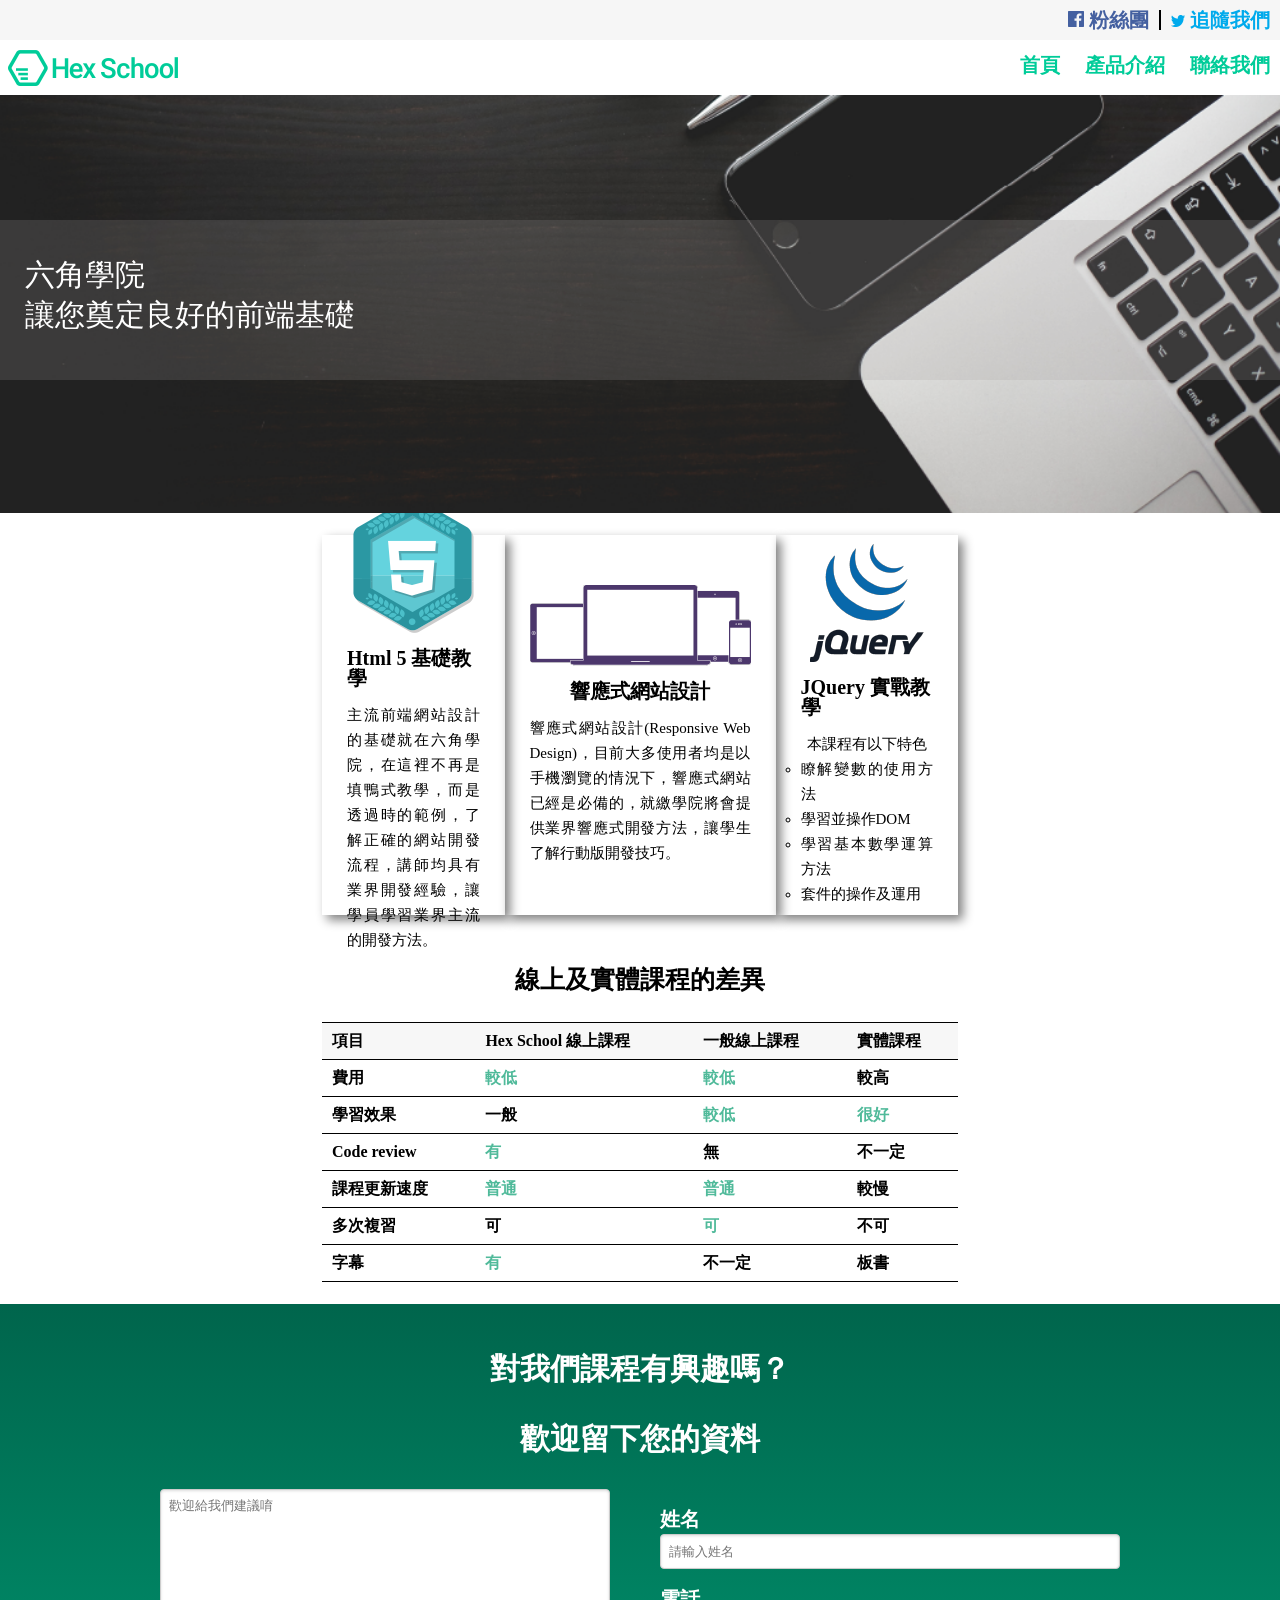
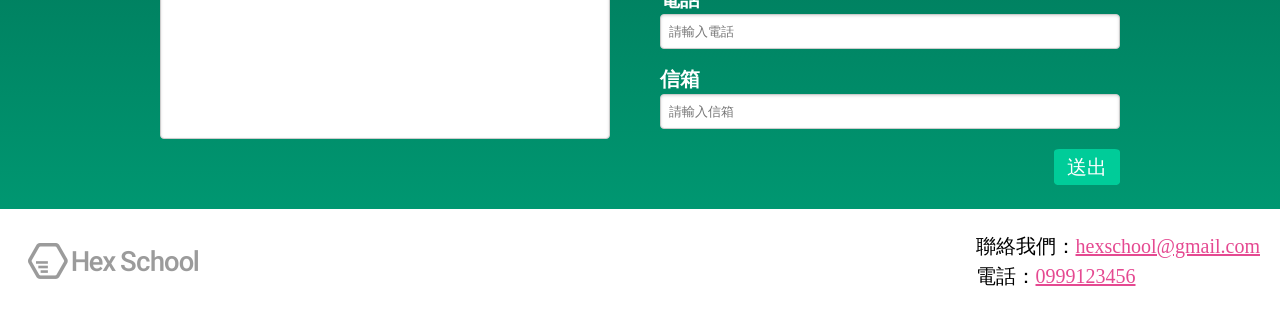
<file: index.html>
<!DOCTYPE html>
<html lang="en">

<head>
    <meta charset="UTF-8">
    <meta http-equiv="X-UA-Compatible" content="IE=edge">
    <meta name="viewport" content="width=device-width, initial-scale=1.0">
    <link rel="stylesheet" href="css/style.css">
    <link rel="shortcut icon" href="img/logo.ico">
    <meta name="description" content="六角最終試煉" />
    <meta property="og:title" content="想要知道更多嗎?" />
    <meta property="og:description" content="透過實際撰寫code，增進實力，也能了解問題出在哪">
    <meta property="og:type" content="website" />
    <meta property="og:url" content="FB上的網址" />
    <meta property="og:image" content="FB的圖片" />
    <!-- 將網頁捷徑新增到 iphone 或 ipad 等行動裝置主畫面上時使用到的 icon 圖片 -->
    <link href="圖片路徑" rel="apple-touch-icon" />
    <meta http-equiv="X-UA-Compatible" content="IE=Edge" />
    <title>Document</title>
</head>

<body>
    <div class="wrap">
        <div class="menu">
            <ul class="menuBar">
                <li class="line">
                    <img src="img/fb.png" alt="facenook粉絲團"><a href="#" class="facebook">粉絲團</a>
                </li>
                <li><img src="img/twitter.png" alt="twitter網站"><a href="#" class="twitter">追隨我們</a></li>
            </ul>
        </div>
        <div class="nav">
            <h1><a href="#">六角學院LOGO</a></h1>
            <ul>
                <li><a href="#">首頁</a></li>
                <li><a href="#">產品介紹</a></li>
                <li><a href="#">聯絡我們</a></li>
            </ul>
        </div>
        <div class="banner">
            <div class="title">
                <h3>六角學院</h3>
                <h3>讓您奠定良好的前端基礎</h3>
            </div>
        </div>
        <div class="content">
            <div class="col">
                <img src="img/Html5.png" alt="HTML5">
                <h2>Html 5 基礎教學</h2>
                <p>主流前端網站設計的基礎就在六角學院，在這裡不再是填鴨式教學，而是透過時的範例，了解正確的網站開發流程，講師均具有業界開發經驗，讓學員學習業界主流的開發方法。</p>
            </div>
            <div class="col">
                <img src="img/RWD.png" alt="RWD">
                <h2>響應式網站設計</h2>
                <p>響應式網站設計(Responsive Web Design)，目前大多使用者均是以手機瀏覽的情況下，響應式網站已經是必備的，就繳學院將會提供業界響應式開發方法，讓學生了解行動版開發技巧。</p>
            </div>
            <div class="col">
                <img src="img/jQuery.png" alt="jQuery">
                <h2>JQuery 實戰教學</h2>
                <p>本課程有以下特色</p>
                <ol class="list">
                    <li>瞭解變數的使用方法</li>
                    <li>學習並操作DOM</li>
                    <li>學習基本數學運算方法</li>
                    <li>套件的操作及運用</li>
                </ol>
            </div>
        </div>
        <div class="Difference_table">
            <h2>線上及實體課程的差異</h2>
            <table class="price">
                <tr>
                    <th>項目</th>
                    <th>Hex School 線上課程</th>
                    <th>一般線上課程</th>
                    <th>實體課程</th>
                </tr>
                <tr>
                    <td>費用</td>
                    <td class="mark">較低</td>
                    <td class="mark">較低</td>
                    <td>較高</td>
                </tr>
                <tr>
                    <td>學習效果</td>
                    <td>一般</td>
                    <td class="mark">較低</td>
                    <td class="mark">很好</td>
                </tr>
                <tr>
                    <td>Code review</td>
                    <td class="mark">有</td>
                    <td>無</td>
                    <td>不一定</td>
                </tr>
                <tr>
                    <td>課程更新速度</td>
                    <td class="mark">普通</td>
                    <td class="mark">普通</td>
                    <td>較慢</td>
                </tr>
                <tr>
                    <td>多次複習</td>
                    <td>可</td>
                    <td class="mark">可</td>
                    <td>不可</td>
                </tr>
                <tr>
                    <td>字幕</td>
                    <td class="mark">有</td>
                    <td>不一定</td>
                    <td>板書</td>
                </tr>
            </table>
        </div>
        <div class="askMe">
            <h2>對我們課程有興趣嗎？</h2>
            <h2>歡迎留下您的資料</h2>
            <form action="index.html" class="pure-form">
                <textarea name="suggest" id="" cols="30" rows="10" placeholder="歡迎給我們建議唷"></textarea>
                <div class="member_content">
                    <label for="name">姓名</label>
                    <input type="text" name="name" class="inputText" placeholder="請輸入姓名">
                    <label for="phone">電話</label>
                    <input type="text" name="phone" class="inputText" placeholder="請輸入電話">
                    <label for="mail">信箱</label>
                    <input type="email" name="mail" class="inputText" placeholder="請輸入信箱">
                    <div class="submit_button">
                        <input type="submit" class="submit" value="送出">
                    </div>
                </div>
            </form>
        </div>
        <div class="footer">
            <h1><a href="#">六角學院LOGO</a></h1>
            <ul>
                <li>聯絡我們：<a href="mailto:hexschool@gmail.com">hexschool@gmail.com</a></li>
                <li>電話：<a href="tel:+886999123456">0999123456</a></li>
            </ul>
        </div>
    </div>
</body>

</html>
</file>
<file: css/style.css>
/* http://meyerweb.com/eric/tools/css/reset/ 
   v2.0 | 20110126
   License: none (public domain)
*/

html, body, div, span, applet, object, iframe,
h1, h2, h3, h4, h5, h6, p, blockquote, pre,
a, abbr, acronym, address, big, cite, code,
del, dfn, em, img, ins, kbd, q, s, samp,
small, strike, strong, sub, sup, tt, var,
b, u, i, center,
dl, dt, dd, ol, ul, li,
fieldset, form, label, legend,
table, caption, tbody, tfoot, thead, tr, th, td,
article, aside, canvas, details, embed,
figure, figcaption, footer, header, hgroup,
menu, nav, output, ruby, section, summary,
time, mark, audio, video {
    margin: 0;
    padding: 0;
    border: 0;
    font-size: 100%;
    font: inherit;
    vertical-align: baseline;
}

/* HTML5 display-role reset for older browsers */
article, aside, details, figcaption, figure,
footer, header, hgroup, menu, nav, section {
    display: block;
}

body {
    line-height: 1;
}

ol, ul {
    list-style: none;
}

blockquote, q {
    quotes: none;
}

blockquote:before, blockquote:after,
q:before, q:after {
    content: '';
    content: none;
}

table {
    border-collapse: collapse;
    border-spacing: 0;
}

/* 自己寫的 */
.wrap {
    width: 100%;
}

.menuBar {
    /* 給高度是為了讓align-items作用 */
    height: 40px;
    display: flex;
    /* 使menu在最底(左->右) */
    justify-content: flex-end;
    /* 使menu的文字垂直置中 */
    align-items: center;
    background-color: #f6f6f6;
}

.menuBar li {
    margin: 2px 0px;
    padding: 0px 10px;
}

.menuBar .line {
    border-right: 2px solid #000;
}

.menuBar li a {
    /* 去除底線 */
    text-decoration: none;
    /* 粗體 */
    font-weight: bold;
    font-size: 20px;
    padding-left: 5px;
}

.menuBar .facebook {
    color: #4460a0;
}

.menuBar .twitter {
    color: #00aaec;
}

.nav {
    display: flex;
    /* 使logo跟nav一左一右 */
    justify-content: space-between;
    align-items: center;
}

.nav h1 a {
    background-image: url("../img/logo.png");
    /* 需查看logo大小，因為a連結要當button用 */
    width: 170px;
    height: 36px;
    /* 將a連結的字，故意用超過 */
    text-indent: 101%;
    /* 超過的字將「隱藏」 */
    overflow: hidden;
    display: block;
    white-space: nowrap;
    margin-left: 8px;
}

.nav ul {
    display: flex;
}

.nav li {
    margin: 10px 5px;
    padding: 5px 5px 10px 10px;
}

.nav li a {
    text-decoration: none;
    font-size: 20px;
    color: #00cc99;
    font-weight: bold;
}

.nav li:hover {
    border-bottom: 3px solid #00cc99;
}

.banner {
    height: 418px;
    width: 100%;
    background-image: url("../img/banner.png");
    background-size: 100%;
    position: relative;
}

.title {
    position: absolute;
    background: rgba(161, 157, 157, 0.2);
    width: 97.3%;
    color: #FFF;
    font-size: 30px;
    padding: 40px 25px;
    top: 125px;
}

.title h3 {
    margin-bottom: 10px;
}

.content {
    display: flex;
    justify-content: space-between;
    margin: 22px;
    padding: 0 300px;
}

.content .col {
    width: 300px;
    height: 330px;
    display: flex;
    flex-direction: column;
    justify-content: center;
    align-items: center;
    box-shadow: 5px 5px 10px gray;
    padding: 25px;
}

.content .col h2 {
    margin: 15px 0px;
    font-size: 20px;
    font-weight: bold;
}

.content .col p {
    text-align: justify;
    font-size: 15px;
    line-height: 25px;
    font-weight: 500;
}

.list {
    list-style: circle;
    text-align: justify;
    font-size: 15px;
    line-height: 25px;
    font-weight: 500;
}

.Difference_table {
    margin: 22px;
    display: flex;
    flex-direction: column;
    justify-content: center;
    align-items: center;
    padding: 0 300px;
}

.Difference_table h2 {
    font-size: 25px;
    font-weight: bold;
    margin: 30px 0;
}

.Difference_table table {
    width: 100%;
    /* 才不會每格的左右兩邊都有線 */
    border-collapse: collapse;
    border-spacing: 0;
}

.price th, .price td {
    padding: 10px;
    border-top: 1px solid #000;
    border-bottom: 1px solid #000;
    text-align: left;
    font-weight: bold;
}

.price th {
    background-color: #f7f7f7;
}

.mark {
    color: #50BA9A;
}

.askMe {
    margin: 22px 0px;
    display: flex;
    flex-direction: column;
    align-items: center;
    background: linear-gradient(to bottom, #00654c 0%, #009771 100%);
    padding: 30px 30px 50px 30px;
}

.askMe h2 {
    padding: 20px 0px;
    font-size: 30px;
    color: #FFF;
    font-weight: bold;
    line-height: 30px;
}

.askMe form {
    display: flex;
    justify-content: space-around;
    margin-top: 15px;
}

.askMe form textarea {
    /* 不能拖移 */
    resize: none;
    /* 固定大小 */
    width: 450px;
    height: 250px;
}

.askMe form .member_content {
    display: flex;
    flex-direction: column;
    margin-left: 50px;
}

.member_content label {
    margin: 20px 0 5px 0;
    color: #FFF;
    font-weight: bold;
    font-size: 20px;
}

.inputText {
    width: 460px;
    height: 35px;
}
.submit_button{
    position: relative;
    padding-bottom: 30px;
}
.submit{
    width: 66px;
    height: 36px;
    background-color: #00cc99;
    color: #FFF;
    font-size: 20px;
    border: 0px;
    border-radius: 8%;
    margin-top: 20px;
    position: absolute;
    top: 0;
    right: 0;
}
.footer{
    display: flex;
    /* 使logo跟nav一左一右 */
    justify-content: space-between;
    align-items: center;
    padding: 0 20px 20px 20px;
}
.footer h1 a{
    background-image: url("../img/footer.png");
    /* 需查看logo大小，因為a連結要當button用 */
    width: 170px;
    height: 36px;
    /* 將a連結的字，故意用超過 */
    text-indent: 101%;
    /* 超過的字將「隱藏」 */
    overflow: hidden;
    display: block;
    white-space: nowrap;
    margin-left: 8px;
}
.footer li{
    line-height: 30px;
    font-size: 20px;
}
.footer li a{
    color: #e54991;
}
/* 運用yahoo套件 */
.pure-button {
    /* Structure */
    display: inline-block;
    zoom: 1;
    line-height: normal;
    white-space: nowrap;
    vertical-align: middle;
    text-align: center;
    cursor: pointer;
    -webkit-user-drag: none;
    -webkit-user-select: none;
    -moz-user-select: none;
    -ms-user-select: none;
    user-select: none;
    -webkit-box-sizing: border-box;
    -moz-box-sizing: border-box;
    box-sizing: border-box;
}

.button-success {
    color: white;
    border: 3px solid rgb(189, 161, 216);
    border-radius: 4px;
    text-shadow: 0 1px 1px rgba(0, 0, 0, 0.2);
    background: rgb(28, 184, 65);
    /* this is a green */
}

.pure-form input[type="text"],
.pure-form input[type="password"],
.pure-form input[type="email"],
.pure-form input[type="url"],
.pure-form input[type="date"],
.pure-form input[type="month"],
.pure-form input[type="time"],
.pure-form input[type="datetime"],
.pure-form input[type="datetime-local"],
.pure-form input[type="week"],
.pure-form input[type="number"],
.pure-form input[type="search"],
.pure-form input[type="tel"],
.pure-form input[type="color"],
.pure-form select,
.pure-form textarea {
    padding: 0.5em 0.6em;
    display: inline-block;
    border: 1px solid #ccc;
    box-shadow: inset 0 1px 3px #ddd;
    border-radius: 4px;
    vertical-align: middle;
    -webkit-box-sizing: border-box;
    -moz-box-sizing: border-box;
    box-sizing: border-box;
}

/* 點選後 */
.pure-form input[type="text"]:focus,
.pure-form input[type="password"]:focus,
.pure-form input[type="email"]:focus,
.pure-form input[type="url"]:focus,
.pure-form input[type="date"]:focus,
.pure-form input[type="month"]:focus,
.pure-form input[type="time"]:focus,
.pure-form input[type="datetime"]:focus,
.pure-form input[type="datetime-local"]:focus,
.pure-form input[type="week"]:focus,
.pure-form input[type="number"]:focus,
.pure-form input[type="search"]:focus,
.pure-form input[type="tel"]:focus,
.pure-form input[type="color"]:focus,
.pure-form select:focus,
.pure-form textarea:focus {
    outline: 0;
    border-color: #129FEA;
}
</file>
